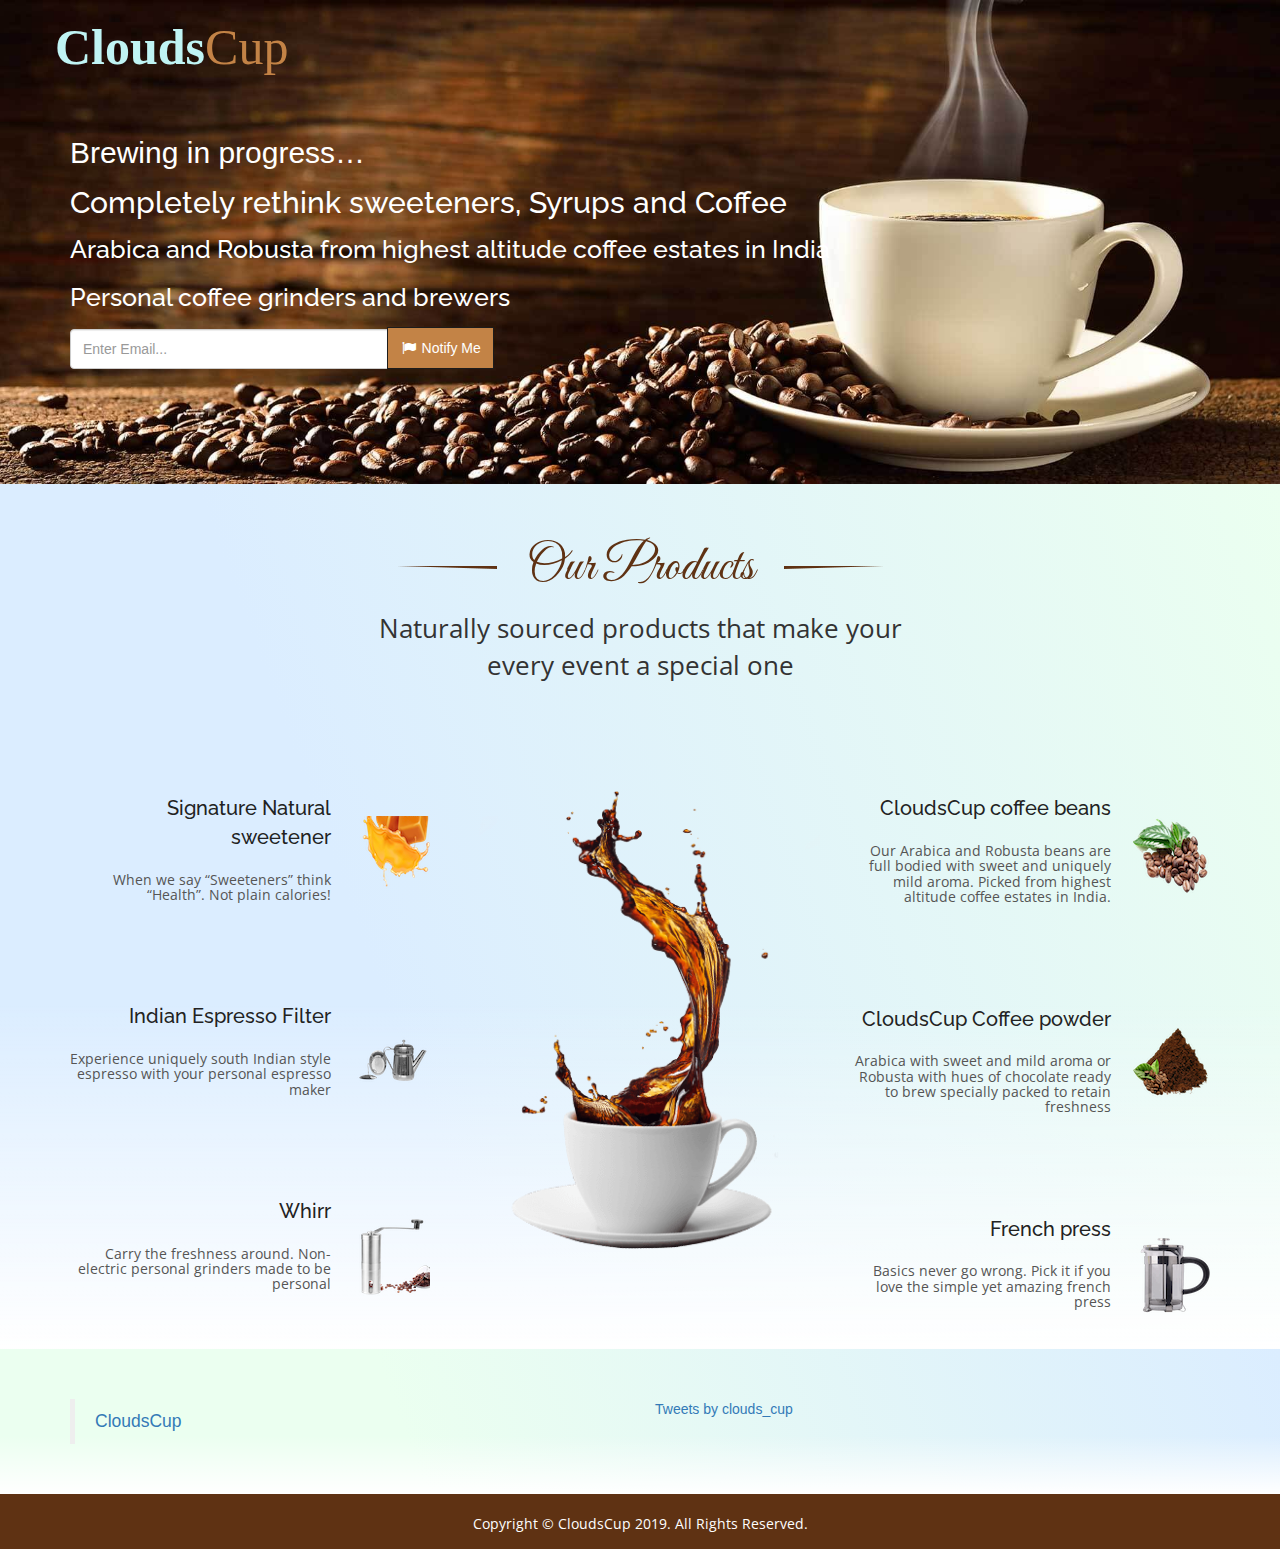
<file: index.html>
﻿<!DOCTYPE html>
<html lang="en">
<head>
    
    <!-- Global site tag (gtag.js) - Google Analytics -->
    <script async src="https://www.googletagmanager.com/gtag/js?id=UA-148787858-1"></script>
    <script>
      window.dataLayer = window.dataLayer || [];
      function gtag(){dataLayer.push(arguments);}
      gtag('js', new Date());

      gtag('config', 'UA-148787858-1');
    </script>

    <meta content="" charset="UTF-8" />
    <meta name="viewport" content="width=320, initial-scale=1, user-scalable=yes" />
    <title>CloudsCup </title>
    <link href="https://fonts.googleapis.com/css?family=Great+Vibes|Open+Sans:300,400,600,700,800|Raleway:200,300,400,500,600,700,900"
        rel="stylesheet" />
    <link href="https://fonts.googleapis.com/css?family=Sacramento&amp;subset=latin-ext"
        rel="stylesheet" />
    <link rel="stylesheet" href="css/bootstrap.min.css" />
    <link rel="stylesheet" href="css/font-awesome.min.css" />
    <link rel="stylesheet" href="css/navbar_styleSheet.css" />
    <link rel="stylesheet" href="css/style.css" />
    <link rel="stylesheet" href="css/media.css" />
</head>
<body>
    <nav id="header" class="navbar navbar-fixed-top">
    <div id="header-container" class="container navbar-container">
      <div class="navbar-header">

        <a id="brand" class="navbar-brand" href="#">
          <h3 class="logomain"><b>Clouds</b><span class="logosubmain">Cup<span> </span></span></h3>

        </a>
      </div>

    </div>
  </nav>
    <!-- Navbar part end-->
    <!--Banner part start-->
    <section id="banner_part">
    <div class="banner_slide">
      <div class="banner_bg" style="background: url(images/banner.jpg) no-repeat center; background-size: cover">
        
        <div class="container">
          <div class="row">
            <div class="banner_text">
              <div class="col-md-9">
                <h1 class="mb-3 inprogress">Brewing in progress…</h1>

                <h2 class="bannertextone">Completely rethink sweeteners, Syrups and Coffee</h2>
                <h2 class="bannertexttwo">Arabica and Robusta from highest altitude coffee estates in India</h2>
                <h1 class="bannertextthree">Personal coffee grinders and brewers</h1>

                <!--<form name="contactform" method="post" action="https://javafresh.000webhostapp.com/LatestTemplate/send_form_email.php" enctype="multipart/form-data" id="contactForm">-->
                  <form name="contactform" onsubmit="submitForm('#contactform'); return false;"  id="contactform">
                  <div class="input-group col-md-6  m-t-1">

                    <input type="text" class="form-control emaildata" name="email" placeholder="Enter Email..." style="height:40px;">
                    <span class="input-group-btn">

                      <button class="btn btn-search" type="Submit" ><i class="fa fa-flag fa-fw"></i> Notify Me</button>
                    </span>

                  </div>
                </form>
              </div>
            </div>
            <div class="col-md-3">


            </div>
          </div>
        </div>
      </div>
    </div>

  </section>
    <section id="manu_part">
    <div class="container">
      <div class="row">
        <div class="upper_part menu-upper">
          <h4>Our Products</h4>
        </div>
        <div class="menu_part_text">
          <p>
              Naturally sourced products that make your every event a special one
          </p>
        </div>

        <div class="col-md-4 col-sm-6">
          <div class="tahsan tahsan2">
            <div class="cold_coffee margin_top">

              <div class="tahsan4">
                <p>Signature Natural sweetener
                </p>
              </div>
              <div class="clearfix"></div>
              <h6>When we say “Sweeteners” think “Health”. Not plain calories!</h6>


            </div>
            <div class="cold_coffee_img">
              <img src="images/syrup_1.png" alt="cold_coffee" class="img-responsive"/>
            </div>
          </div>
          <div class="tahsan tahsan2">
            <div class="cold_coffee margin_top">

              <div class="tahsan4">
                <p>Indian Espresso Filter</p>
              </div>
              <div class="clearfix"></div>
              <h6>Experience uniquely south Indian style espresso with your personal espresso maker</h6>

            </div>
            <div class="cold_coffee_img">
              <img src="images/indian_espresso_filter_1.png" alt="cold_coffee" class="img-responsive"/>
            </div>
          </div>
          <div class="tahsan tahsan2">
            <div class="cold_coffee margin_top">

              <div class="tahsan4">
                <p>Whirr</p>
              </div>
              <div class="clearfix"></div>
              <h6>Carry the freshness around. Non-electric personal grinders made to be personal
              </h6>

            </div>
            <div class="cold_coffee_img">
              <img src="images/whirr_1.png" alt="cold_coffee" class="img-responsive"/>
            </div>
          </div>


        </div>

        <div class="col-md-4 cup">
          <img src="images/cap.png" alt="cup" class="img-responsive"/>
        </div>

        <div class="col-md-4 col-sm-6">
          <div class="tahsan tahsan2">
            <div class="cold_coffee margin_top">

              <div class="tahsan4">
                <p>CloudsCup coffee beans</p>
              </div>
              <div class="clearfix"></div>
              <h6>Our Arabica and Robusta beans are full bodied with sweet and uniquely mild aroma. Picked from highest altitude coffee estates in India.</h6>

            </div>
            <div class="cold_coffee_img">
              <img src="images/cloudscup_beans_3.png" alt="cold_coffee" class="img-responsive"/>
            </div>
          </div>
          <div class="tahsan tahsan2">
            <div class="cold_coffee margin_top">
              <div class="tahsan4">
                <p>CloudsCup Coffee powder</p>
              </div>
              <div class="clearfix"></div>
              <h6>Arabica with sweet and mild aroma or Robusta with hues of chocolate ready to brew specially packed to retain freshness</h6>

            </div>
            <div class="cold_coffee_img">
              <img src="images/coffee_powder_1.png" alt="cold_coffee" class="img-responsive"/>
            </div>
          </div>
          <div class="tahsan tahsan2">
            <div class="cold_coffee margin_top">

              <div class="tahsan4">
                <p>French press</p>
              </div>
              <div class="clearfix"></div>
              <h6>Basics never go wrong. Pick it if you love the simple yet amazing french press</h6>

            </div>
            <div class="cold_coffee_img">
              <img src="images/french_press_1.png" alt="cold_coffee" class="img-responsive"/>
            </div>
          </div>
        </div>
      </div>
    </div>
  </section>
    <a href="#" class="back-top-btn"><span class="fa fa-arrow-up"></span></a>
    <footer id="footer_part">
    <div class="container">
      <div class="row">

        <div class="footer">
          <div class="col-md-6 col-sm-6">
          
          
            <div class="twitter-part">
            <div class="fb-page" data-href="https://www.facebook.com/CloudsCup-110485003669384/?modal=admin_todo_tour" data-tabs="timeline" data-width="500" data-height="500" data-small-header="true" data-adapt-container-width="true" data-hide-cover="true" data-show-facepile="true"><blockquote cite="https://www.facebook.com/CloudsCup-110485003669384/?modal=admin_todo_tour" class="fb-xfbml-parse-ignore"><a href="https://www.facebook.com/CloudsCup-110485003669384/?modal=admin_todo_tour">CloudsCup</a></blockquote></div>
            <!--  <div class="tweet1">
                <div class="t-icon">
                  <i class="fa fa-facebook"></i>
                </div>
                <div class="t-details">
                  <span>We want to introduce you to a new ess theme KAFFEE persue new press theme.</span>
                  <p> 24 July 2017.</p>
                </div>
              </div>
              <div class="clearfix"></div>
              <div class="tweet1">
                <div class="t-icon">
                  <i class="fa fa-facebook"></i>
                </div>
                <div class="t-details">
                  <span>We want to introduce you to a new ess theme KAFFEE persue new press theme.</span>
                  <p> 24 July 2017.</p>
                </div>
              </div>-->
            </div>
          </div>
          <div class="col-md-6 col-sm-6">
            <div class="twitter-part">
                <!-- <a class="twitter-timeline" data-width="500" data-height="300" href="https://twitter.com/clouds_cup?ref_src=twsrc%5Etfw">Tweets by clouds_cup</a> <script async src="https://platform.twitter.com/widgets.js" charset="utf-8"></script> -->
                <a class="twitter-timeline" data-width="500" data-height="500" data-theme="light" href="https://twitter.com/clouds_cup?ref_src=twsrc%5Etfw">Tweets by clouds_cup</a> <script async src="https://platform.twitter.com/widgets.js" charset="utf-8"></script>
              
             
              
            </div>
          </div>



        </div>
      </div>
    </div>
  </footer>
    <!-- Footer part end -->
    <!-- Footer-bottom -->
    <section id="footer-btm">
    <div class="container">
      <div class="row">
        <div class="footer-btm text-center">
          <p>Copyright &copy; CloudsCup 2019. All Rights Reserved.</p>
        </div>
      </div>
    </div>
  </section>
    <div id="fb-root">
    </div>

    <script async defer crossorigin="anonymous" src="https://connect.facebook.net/en_GB/sdk.js#xfbml=1&version=v4.0"></script>

    <script type="text/javascript" src="js/jquery-1.12.4.min.js"></script>

    <script type="text/javascript" src="js/bootstrap.min.js"></script>

    <!--  <script type="text/javascript" src="js/slick.min.js"></script>

    <script type="text/javascript" src="js/waypoints.min.js"></script>

    <script type="text/javascript" src="js/counterup.min.js"></script>

    <script src="js/venobox.min.js"></script>-->

    <script type="text/javascript" src="js/custom.js"></script>

    <script>
function submitForm(formId){
     var formData = $(formId).serialize();
var postForm = { //Fetch form data
            'email': $('.emaildata').val() //Store name fields value
        };

     $.ajax({
        url: 'http://javafresh.000webhostapp.com/LatestTemplate/send_form_email.php',
        type: 'POST',
        
        data: postForm,
        success:function(response){
           window.location.reload();
       }
      
   });
 alert("Thank you for expressing your interest in our products. We are working hard to bring them to you soon");
        window.location.reload();
}
</script>

</body>
</html>
</file>
<file: css/navbar_styleSheet.css>
.navbar-brand {
    font-size: 24px;
}

.navbar-container {
    padding: 20px 0 20px 0;
}

.navbar.navbar-fixed-top.fixed-theme {
    /*background-color: #5f3213;
    border-color: #5f3213;
	padding: 10px 0px;
    box-shadow: 0 0 5px rgba(0,0,0,.8);*/
    background-color: #222;
    border-color: #080808;
    padding: 10px 0px;
    box-shadow: 0 0 5px rgba(0,0,0,.8);
}

.navbar-brand.fixed-theme {
    font-size: 18px;
}

.navbar-container.fixed-theme {
    padding: 0;
}

.navbar-brand.fixed-theme,
.navbar-container.fixed-theme,
.navbar.navbar-fixed-top.fixed-theme,
.navbar-brand,
.navbar-container{
    transition: 0.8s;
    -webkit-transition:  0.8s;
}
</file>
<file: css/style.css>
/*
Template Name: Kaffee - HTML Template
Author: Themepoo
Version: 1.01

Table of Content
----------------
1. Navbar
2. Banner
3. About
4. Counter
5. Today's menu
6. Gallery
7. Chef
8. Testimonial
9. Blog
10. Footer
11. Foot-bottom
*/

/*================
    Common CSS
===============*/
* {
    margin: 0px;


    padding: 0px;
    outline: none;
}
img {
    border: none;
}
ul,ol {
    list-style-type: none;
}
a {
    text-decoration: none;
}

/*================
    Navbar CSS
===============*/
.navbar-brand > img {
    margin-top: -15px;
}

.navbar-brand > h3 {
    margin-top: -15px;
}
.navbar-nav > li > a {
    color: #fff;
    transition: all linear .5s;
    font-family: 'Raleway', sans-serif;
    font-weight: 500;
    font-size: 16px;
}
.navbar-nav > li > a:hover {
    background: none;
    color: #da7e29;
}
.nav > li > a:focus {
    background: none;
}
.navbar-nav .active a{
    color: #da7e29;
}
.nav_margin {
    margin-top: 10px!important;
}
#header .form-control {
    background: transparent;
    border-radius: 0;
	color: #fff;
}
#header .input-group-btn > .btn {
    background: transparent;
     border-radius: 0;
}
#header .input-group-btn > .btn i {
    color: #fff;
}
.form-control:focus {
	border-color: #fff;
	outline: 0;
	-webkit-box-shadow: inset 0 1px 1px rgba(0),0 0 8px rgba(0);
	box-shadow: inset 0 1px 1px rgba(0),0 0 8px rgba(0);
}

/*================
    Banner CSS
===============*/
.banner_bg {
	padding-bottom: 115px;
    background-position: center;
    background-repeat: no-repeat;
    background-size: cover;
    width: 100%;
}

.banner_bg .overlay {
    padding: 98px 0px 113px 0px;
    width: 100%;
    height: 100%;
    content: '';
    top: 0;
    left: 0;
    background: rgba(0, 0, 0, .6);
    z-index: -1;
}

.banner_text {
    z-index: 2;
    margin-top: 60px;
}

.banner_text h2 {
   font-size: 38px;
    color: #FFFFFF;
    font-family: 'Raleway', sans-serif;
    /* font-weight: 500; */
    margin-top: 2%;
    /* padding-top: 115px*/
}

.banner_text h3 {
    font-size: 56px;
    color: #e49a11cf;
    /*margin: 10px;
    padding: 0px;*/
    margin-top:6%;
    font-family: 'Great Vibes', cursive;
}

.banner_text p {
    font-size: 14px;
    color: #FFFFFF;
    font-family: 'Open Sans', sans-serif;
    font-weight: 400;
    margin-top: 27px;
    margin-bottom: 60px;
    line-height: 24px;
}

.banner_text a {
    width: 127px;
    height: 52px;
    display: inline-block;
    background: rgba(255, 255, 255, 1.00);
    border-radius: 5px;
    color: #5f3213;
    font-size: 16px;
    font-family: 'Raleway', sans-serif;
    font-weight: 500;
    border: 1px solid transparent;
    margin-right: 20px;
    transition: all linear .5s;
    line-height: 52px;
    text-decoration: none;
    text-align: center;
    text-transform: uppercase;
}

.banner_text a:hover {
    color: #FFFFFF;
    background: none;
    border: 1px solid #FFFFFF;
}

.purchase {
    background: none!important;
    color: #FFFFFF!important;
    border: 1px solid #FFFFFF!important;
}

.purchase:hover {
    background: rgba(255, 255, 255, 1.00)!important;
    color: #5f3213!important;
}

/*================
    About CSS
===============*/
#about_part {
    padding-top: 93px;
}

.upper_part h4 {
    text-align: center;
    font-family: 'Great Vibes', cursive;
    font-size: 50px;
    position: relative;
    color: #5f3213;
}

.upper_part h4:after {
    content: url('../images/shaperight.png');
    position: relative;
    padding-left: 30px;
    top: -10px;
}

.upper_part h4:before {
    position: relative;
    top: -10px;
    content: url('../images/shapeleft.png');
    padding-right: 30px;
    margin-top: -10px;
}
.about_part_text p,.menu_part_text p {
    margin: auto;
    max-width: 550px;
    text-align: center;
    font-family: 'Open Sans', sans-serif;
    font-weight: 400;
    font-size: 26px;
    margin-top: 15px;
}

.flavour {
    max-width: 365px;
    margin: auto;
}

.flavour h5 {
    font-family: 'Raleway', sans-serif;
    font-weight: 500;
    font-size: 20px;
    text-align: center;
    color: #5f3213;
    margin-top: 45px;
}
.flavour p {
    font-family: 'Open Sans', sans-serif;
}
.flavour i {
    color: #5f3213;
    position: absolute;
    width: 60px;
    height: 60px;
    border: 1px solid #5f3213;
    text-align: center;
    line-height: 60px;
    font-size: 30px;
    border-radius: 50%;
    top: 200px;
    left: 555px;
    z-index: 999;
    background: #fff;
    transition: all linear .5s;
}
.hygienic h5 {
    font-family: 'Raleway', sans-serif;
    font-weight: 500;
    font-size: 20px;
    text-align: right;
    margin-top: 102px;
}

.hygienic p {
    margin: auto;
    max-width: 550px;
    text-align: right;
    font-family: 'Open Sans', sans-serif;
    font-weight: 400;
    font-size: 14px;
    margin-top: 19px;
}

.hygienic i {
    color: #5f3213;
    position: absolute;
    width: 60px;
    height: 60px;
    border: 1px solid #5f3213;
    text-align: center;
    line-height: 60px;
    font-size: 30px;
    border-radius: 50%;
    top: 126px;
    right: -135px;
    z-index: 999;
    background: #fff;
    transition: all linear .5s;
}

.discount {
    margin-right: 30px;
}

.discount h5 {
    font-family: 'Raleway', sans-serif;
    font-weight: 500;
    font-size: 20px;
    text-align: right;
    margin-top: 54px;
}

.discount p {
    margin: auto;
    max-width: 550px;
    text-align: right;
    font-family: 'Open Sans', sans-serif;
    font-weight: 400;
    font-size: 14px;
    margin-top: 19px;
}

.discount i {
    color: #5f3213;
    position: absolute;
    width: 60px;
    height: 60px;
    border: 1px solid #5f3213;
    text-align: center;
    line-height: 60px;
    font-size: 30px;
    border-radius: 50%;
    right: -49px;
    z-index: 999;
    background: #fff;
    text-align: center;
    top: 302px;
    transition: all linear .5s;
}

.coffee {
    width: 100%;
    height: 520px;
    border: 2px solid #5f3213;
    margin: 0px auto;
    border-radius: 50%;
    margin-top: 85px;
    position: relative;
    z-index: 1;
}

.coffee img {
    margin: auto;
    padding: 92px 92px 0px 92px;
}

.service h5 {
    font-family: 'Raleway', sans-serif;
    font-weight: 500;
    font-size: 20px;
    text-align: left;
    margin-top: 102px;
}

.service p {
    margin: auto;
    max-width: 550px;
    text-align: left;
    font-family: 'Open Sans', sans-serif;
    font-weight: 400;
    font-size: 14px;
    margin-top: 19px;
}

.service i {
    color: #5f3213;
    position: absolute;
    width: 60px;
    height: 60px;
    border: 1px solid #5f3213;
    text-align: center;
    line-height: 60px;
    font-size: 30px;
    border-radius: 50%;
    top: 130px;
    left: -123px;
    z-index: 999;
    background: #fff;
    transition: all linear .5s;
}

.behaved {
    margin-left: 30px;
}

.behaved h5 {
    font-family: 'Raleway', sans-serif;
    font-weight: 500;
    font-size: 20px;
    text-align: left;
    margin-top: 54px;
}

.behaved p {
    margin: auto;
    max-width: 550px;
    text-align: left;
    font-family: 'Open Sans', sans-serif;
    font-weight: 400;
    font-size: 14px;
    margin-top: 19px;
}

.behaved i {
    color: #5f3213;
    position: absolute;
    width: 60px;
    height: 60px;
    border: 1px solid #5f3213;
    text-align: center;
    line-height: 60px;
    font-size: 30px;
    border-radius: 50%;
    top: 300px;
    left: -48px;
    z-index: 999;
    background: #fff;
    transition: all linear .5s;
}

.flavour:hover i {
    background: #5f3213;
    color: #fff;
}
.hygienic:hover i {
    background: #5f3213;
    color: #fff;
}
.discount:hover i {
    background: #5f3213;
    color: #fff;
}
.service:hover i {
    background: #5f3213;
    color: #fff;
}
.behaved:hover i {
    background: #5f3213;
    color: #fff;
}

/*================
    Counter CSS
===============*/
.counter {
    width: 100%;
    background:url(../images/counter-bg.jpg);
    background-repeat: no-repeat;
    background-position: center;
    background-size: cover;
    position: absolute;
    margin-top: -183px;
    z-index: 999;
}
.counter .counter_overlay {
    background:rgba(0,0,0,0.7);
    width: 100%;
    height: 100%;
	padding-bottom: 60px;
}
.p-y-2 {
    padding-top: 10px;
}
.p-y-3 {
    padding-top: 45px;
    padding-bottom: 45px;
}
.m-b-1 {
    margin-bottom: 18px;
}
.m-t-1 {
    margin-top: 18px;
}
.single_counter{
    color: #fff;
    font-size:18px;
    font-family: 'Raleway', sans-serif;
    font-weight:500;
}

/*================
Today's Menu CSS
===============*/
#manu_part {
    padding-top: 46px;
    background: linear-gradient(180deg,hsla(0,0%,100%,0) 60%,#fff),linear-gradient(70deg,#dbedff 32%,#ebfff0);
}
.margin_top{
    margin-top: 60px;
}
.margin_top_1{
    margin-top: 10px;
}
.cold_coffee{
    float: left;
    max-width:261px;
    text-align: right;
    padding-bottom: 30px;
}
.cold_coffee p{
    font-size: 20px;
    color: #222222;
    font-family: 'Raleway', sans-serif;
    font-weight: 500;
}
.cold_coffee p span{
    color: #222222;
    font-size: 20px;
    margin-left: 92px;
}
.cold_coffee i{
    color: #ff3a3a;
    font-size: 14px;
    margin-right: 120px;
}
.cold_coffee i span{
    color: #353535;
    margin-left: 7px;
}
.star_bg span{
    color: #5f3213;
}
.cold_coffee h6{
    text-align: right;
    font-size: 14px;
    font-family: 'Open Sans', sans-serif;
    font-weight: 400;
    margin-top: 10px;
    color: #555555;
}
.cold_coffee_img{
    margin-top: 82px;
    float: right;
}
.chocolate_coffee_img{
    float: right;
    margin-top: 30px;
}
.americano_coffee_img{
    float: right;
    margin-top: 20px;
}
.cup{
    margin-top: 55px;
}
.tahsan3 {
    float: left;
}
.tahsan4 {
    float: right;
}
.black_caffee{
    margin-left: 300px;
}
.black_caffee p{
    font-size: 20px;
    color: #222222;
    font-family: 'Raleway', sans-serif;
    font-weight: 500;
}
.black_caffee  p span{
    color: #222222;
    font-size: 20px;
}
.black_caffee i{
    color: #ff3a3a;
    font-size: 14px;
    margin-right: 120px;
}
.black_caffee  i span{
    color: #353535;
    margin-left: 7px;
}
.star_bg span{
    color: #5f3213;
}
.black_caffee  h6{
    text-align:left;
    font-size: 14px;
    font-family: 'Open Sans', sans-serif;
    font-weight: 400;
    margin-top: 20px;
    margin-left: 15px;
    color: #555555;
}
.black_caffee_img {
    margin-top: 82px;
    float:left;
}

/*================
    Gallery CSS
===============*/
#gallery_part {
    padding-top: 100px;
    padding-bottom: 20px;
}
.galley-bg {
	/*background: url(../images/gallery-bg.jpg);*/
	background-position: center;
	background-repeat: no-repeat;
	background-size: cover;
	width: 100%;
	padding-top: 40px;
	padding-bottom: 80px;
}
#gallery_part .col-md-12 p {
    padding-bottom: 40px;
}
.img2 {
    margin-bottom: 10px;
}
.img1 {
    position: relative;
}
.img1:hover .port-overlay1 {
    opacity: 1;
}
.img1 img {
    width: 100%;
}
.port-overlay1 {
    position: absolute;
    width: 100%;
    height: 100%;
    left: 0;
    top: 0;
    background: rgba(0,0,0,0.7);
    opacity: 0;
    transition: all linear .3s;
}
.margin-port {
    margin-bottom: 30px;
}
.port-overlay1 i {
    font-size: 20px;
    color: #5f3213;
    width: 50px;
    height: 50px;
    border-radius: 50%;
    background: #fff;
    line-height: 50px;
    text-align: center;
    position: relative;
    top: 50%;
    left: 50%;
    transform: translateX(-50%)translateY(-50%);
}

.slick_prev {
    position: absolute;
    left: 46%;
    bottom:-50px;
    border: 1px solid #5f3213;
    color: #5f3213;
    width: 40px;
    height: 40px;
    text-align: center;
    line-height: 40px;
    font-size: 20px;
    cursor: pointer;
    border-radius: 50%;
    font-weight:lighter;
    transition: all linear .3s;
}
.slick_next{
    position: absolute;
    left: 51%;
    bottom:-50px;
    border: 1px solid #5f3213;
    color: #5f3213;
    width: 40px;
    height: 40px;
    text-align: center;
    line-height: 40px;
    font-size: 20px;
    cursor: pointer;
    border-radius: 50%;
    font-weight:lighter;
    transition: all linear .3s;
}
.slick_next:hover {
    background: #5f3213;
    color:#fff;
}
.slick_prev:hover {
    background: #5f3213;
    color:#fff;
}

/*================
    Chef CSS
===============*/
#chef_part {
    padding-top: 100px;
}
.shap_info_text h4{
    font-family:'Raleway', sans-serif;
    font-size: 20px;
    font-weight: 700;
    color: #222222;
}
.shap_info_text p{
    font-family:'Raleway', sans-serif;
    font-size: 16px;
    color: #353535;
}
.shap_info_text h6{
    font-family: 'Open Sans', sans-serif;
    font-size: 14px;
    color: #353535;
	line-height: 30px;
	max-width: 440px;
}
.shap_info_text i{
    color: #5f3213;
}
.shap_info_text h3{
    margin-top: 20px;
    font-family: 'Great Vibes', cursive;
    font-size: 20px;
    text-align: right;
    margin-right: 5px;
}
.shap_info_text h5{
    margin-top: 34px;
    font-size: 20px;
    font-family:'Raleway', sans-serif;
    font-weight: 700;
    color: #353535;
}
.shap_info_text span{
    width: 30px;
    height: 30px;
    border: 1px solid #5f3213;
    border-radius: 50%;
    text-align: center;
    line-height: 30px;
    color: #353535;
    transition: all linear .3s;
	margin-right: 10px;
}
.shap_info_text span:hover{
    color: #fff;
    background: #5f3213;
}
.image1{
    margin-top: 80px;
    margin-right: 8px;
    margin-left: 8px;
    opacity: .5;
    transition: all .5s;
}
.image1 img
{
    width: 100%;
}
.image1.slick-center{
    opacity: 1;
    box-shadow: 0px 0px 10px #555;
    transform: translateY(-20px);
    -webkit-transform: translateY(-20px);
}

/*================
  Testimonial CSS
===============*/
#testimonial_part{
    padding-top: 95px;
}
.testimonial_background
{
    background: url(../images/testimonial_background.png) no-repeat center;
    background-size: cover;
    position: relative;
    height: 430px;
}
.overlay{
    position: absolute;
    top: 0;
    left: 0;
    background: rgba(0, 0, 0, 0.6);
    width: 100%;
    height: 100%;
}
.image_background{
    margin: auto;
    margin-top: 30px;
}
.image_background img {
	margin: auto;
	border: 7px solid #80776d;
	border-radius: 50%;
	z-index: 99;
	position: absolute;
	top: -15%;
	left: 50%;
	transform: translateX(-50%);
}
.clent .col-md-6 {
    margin-top: 70px;
}
.text_background {
	background: #fff;
	padding-top: 40px;
	text-align: center;
	position: relative;
	padding-bottom: 20px;
}
.menu_part_text p {
    padding-bottom: 50px;
}
.text_background h4{
    text-align: center;
    z-index: -1;
}
.text_background span{
    color: #5f3213;
    text-align: center;
}
.text_background h6{
    text-align: center;
    font-family:'Raleway', sans-serif;
    font-size: 16px;
}
.text_background p{
    text-align: center;
    font-size: 16px;
    font-family: 'Open Sans', sans-serif;
    padding: 0 20px;
}
.slick_prev2 {
    position: absolute;
    left: 46%;
    bottom:-70px;
    border: 1px solid #fff;
    color: #fff;
    width: 40px;
    height: 40px;
    text-align: center;
    line-height: 40px;
    font-size: 20px;
    cursor: pointer;
    border-radius: 50%;
    font-weight:lighter;
	transition: all linear .3s;
}
.slick_next2 {
    position: absolute;
    left: 51%;
    bottom:-70px;
    border: 1px solid #fff;
    color: #fff;
    width: 40px;
    height: 40px;
    text-align: center;
    line-height: 40px;
    font-size: 20px;
    cursor: pointer;
    border-radius: 50%;
    font-weight:lighter;
	transition: all linear .3s;
}
.slick_prev2:hover {
	background: #fff;
	color: #5f3213;
}
.slick_next2:hover {
	background: #fff;
	color: #5f3213;
}

/*================
    Blog CSS
===============*/
#blog {
    padding-top: 95px;
}
.blog-1 {
	margin-bottom: 30px;
}
.blog-img {
	float: left;
}
.blog-text {
	float: left;
	background: #ddd;
}
.blog-text  {
	width: 385px;
	padding-left: 25px;
	padding-bottom: 23px;
}
.blog-text h4 {
	font-size: 20px;
	font-family:'Raleway', sans-serif;
	padding-top: 20px;
}
.blog-text i span {
	font-size: 14px;
	margin-left: 10px;
	font-family:'Raleway', sans-serif;
}
.blog-text i {
	font-size: 14px;
	margin-right: 10px;
}
.blog-text p {
	font-family: 'Open Sans', sans-serif;
    font-size: 14px;
	margin-top: 20px;
	padding-bottom: 20px;
	max-width: 320px;
	text-align: left;
}
.blog-text a {
	font-family: 'Open Sans', sans-serif;
    font-size: 16px;
	text-align: left;
	color: #7a5841;
	text-decoration: none;
}

/*================
    Newsletter CSS
===============*/
.newsletter{
    background: #fff9f3;
	padding-bottom: 70px;
	border-bottom: 1px solid #cab7a8;
}
.newsletter i{
    font-size: 50px;
    color: #353535;
	vertical-align: middle
}
.newsletter span{
    font-size: 40px;
    color: #353535;
    font-family:'Raleway', sans-serif;
    font-weight: 300;
	text-transform: uppercase;
}
.newsletter p{
    font-size: 14px;
    color: #353535;
    font-family:'Raleway', sans-serif;
    margin-left: 55px;
	margin-top: -15px;
}
.newsletter .form-group .form-control {
	border-radius: 0;
	border-color: #bcb8b4;
}
.newsletter {
	padding-top: 50px;
}
.form_margin{
    margin-top: 15px;
}
.mail {
	position: relative;
}
.mail i {
	font-size: 16px!important;
}
.sub-btn {
	position: absolute;
	top: 0;
	right: 15px;
	border-radius: 0;
	border-color: #bcb8b4
}

/*================
    Footer CSS
===============*/
#footer_part{
   background: linear-gradient(180deg,hsla(0,0%,100%,0) 60%,#fff),linear-gradient(70deg,#ebfff0 32%,#dbedff);
	padding-bottom: 30px;
	/*background: url(../images/footer.jpg);*/
	background-position: center;
	background-size: cover;
	background-repeat: no-repeat;
	/*margin-top: 100px;*/
	position: relative;
}
.footer {
	padding-top: 50px;
}
.contact_part h5{
    font-size: 20px;
    color: #222222;
    font-family:'Raleway', sans-serif;
    font-weight: 500;
	padding-bottom: 30px;
	text-transform: uppercase;
}
.contact_part i {
    font-size: 14px;
    margin-bottom: 5px;
}
.contact_part i span{
    font-size: 14px;
    color: #222222;
    font-family:'Raleway', sans-serif;
    margin-left: 24px;
    line-height: 24px;
}
.contact_part a {
    text-decoration: none;
    color: #222222;
    transition: all linear .5s;
}
.contact_part a:hover {
    color: #da7e29;
}
.contact_part p{
    color: #222222;
    font-family:'Raleway', sans-serif;
}
.twitter-part h5 {
	font-size: 20px;
    color: #222222;
    font-family:'Raleway', sans-serif;
    font-weight: 500;
	padding-bottom: 30px;
	text-transform: uppercase;
}
.t-icon{
	float: left;
}
.t-details {
	float: right;
	width: 534px;
}
.t-icon i{
	font-size: 14px;
	color: #2ba5f2;
}
.t-details span {
	font-size: 14px;
	font-family: 'Open Sans', sans-serif;
	color: #353535;
	font-weight: 500;
	line-height: 24px;
}
.t-details p {
	color: #353535;
	font-weight: 600;
	font-size: 14px;
}
.opening h5 {
	font-size: 20px;
    color: #222222;
    font-family:'Raleway', sans-serif;
    font-weight: 500;
	padding-bottom: 30px;
	text-transform: uppercase;
}
.day {
	float: left;
}

.day p {
	font-size: 14px;
	font-family: 'Open Sans', sans-serif;
	color: #353535;
	line-height: 24px;
}
.day span {
	font-size: 14px;
	font-family: 'Open Sans', sans-serif;
	color: #353535;
	line-height: 24px;
    margin-left: 10px;
}
.insta-img img {
	float: left;
	margin-right: 7px;
	margin-bottom: 7px;
}
.instagram-part h5 {
	font-size: 20px;
    color: #222222;
    font-family:'Raleway', sans-serif;
    font-weight: 500;
	padding-bottom: 30px;
	text-transform: uppercase;
}

.back-top-btn {
    position: fixed;
    bottom: 20px;
    right: 20px;
    height: 40px;
    width: 40px;
    line-height: 40px;
    border-radius: 5px;
    text-align: center;
    font-size: 16px;
    text-transform: capitalize;
    z-index: 999;
    display: none;
    background: #da7e29;
    color: #fff;
    transition: all .5s;
}
.back-top-btn:hover {
    background: #353535;
    color: #fff;
}
.back-top-btn:focus {
    color: #fff;
}

/*================
    Foot-bottom CSS
===============*/
#footer-btm {
	background: #5f3213;
	height: 55px;
}
.footer-btm p {
	font-size: 14px;
	color: #fefefe;
	font-family: 'Open Sans', sans-serif;
	padding-top: 20px;
}


/*================
    Preloader CSS
===============*/

body{
    position: relative;
}

#spinners{
	position:absolute;
    height: 100%;
    width: 100%;
    background: #fff;
    z-index: 9999;
    left: 0;
    top: 0;
}
#preloader_1{
    position:fixed;
    left: 50%;
    top: 50%;
    width: 60px;
    transform: translateX(-50%) translateY(-50%);
}
#preloader_1 span{
	display:block;
	bottom:0px;
	width: 9px;
	height: 5px;
	position:absolute;
-webkit-animation: preloader_1 1.5s	 infinite ease-in-out;
-moz-animation: preloader_1 1.5s	 infinite ease-in-out;
-ms-animation: preloader_1 1.5s	 infinite ease-in-out;
-o-animation: preloader_1 1.5s	 infinite ease-in-out;
animation: preloader_1 1.5s	 infinite ease-in-out;

}
#preloader_1 span:nth-child(2){
left:11px;
-webkit-animation-delay: .2s;
-moz-animation-delay: .2s;
-ms-animation-delay: .2s;
-o-animation-delay: .2s;
animation-delay: .2s;

}
#preloader_1 span:nth-child(3){
left:22px;
-webkit-animation-delay: .4s;
-moz-animation-delay: .4s;
-ms-animation-delay: .4s;
-o-animation-delay: .4s;
animation-delay: .4s;
}
#preloader_1 span:nth-child(4){
left:33px;
-webkit-animation-delay: .6s;
-moz-animation-delay: .6s;
-ms-animation-delay: .6s;
-o-animation-delay: .6s;
animation-delay: .6s;
}
#preloader_1 span:nth-child(5){
left:44px;
-webkit-animation-delay: .8s;
-moz-animation-delay: .8s;
-ms-animation-delay: .8s;
-o-animation-delay: .8s;
animation-delay: .8s;
}
@-webkit-keyframes preloader_1 {
    0% {height:5px;-webkit-transform:translateY(0px);background:#e6a24a;}
    25% {height:30px;-webkit-transform:translateY(15px);background:#cf680a;}
    50% {height:5px;-webkit-transform:translateY(0px);background:#e6a24a;}
    100% {height:5px;-webkit-transform:translateY(0px);background:#e6a24a;}
}

@-moz-keyframes preloader_1 {
    0% {height:5px;-moz-transform:translateY(0px);background:#e6a24aed;}
    25% {height:30px;-moz-transform:translateY(15px);background:#cf680a;}
    50% {height:5px;-moz-transform:translateY(0px);background:#e6a24a;}
    100% {height:5px;-moz-transform:translateY(0px);background:#e6a24ad;}
}

@-ms-keyframes preloader_1 {
    0% {height:5px;-ms-transform:translateY(0px);background:#e6a24a;}
    25% {height:30px;-ms-transform:translateY(15px);background:#cf680a;}
    50% {height:5px;-ms-transform:translateY(0px);background:#e6a24a;}
    100% {height:5px;-ms-transform:translateY(0px);background:#e6a24a;}
}

@keyframes preloader_1 {
    0% {height:5px;transform:translateY(0px);background:#e6a24a;}
    25% {height:30px;transform:translateY(15px);background:#cf680a;}
    50% {height:5px;transform:translateY(0px);background:#e6a24a;}
    100% {height:5px;transform:translateY(0px);background:#cf680a;}
}

a:hover {
     color: #FFFF!important;
    text-decoration: none!important;
}

.morebutton{    float: right;
    background-color: #da7e29;
    color: #fff;
    padding: 5px 12px;
    font: normal 16px/20px 'Roboto Condensed';
    text-transform: uppercase;
    display: inline-block;
    margin-top: 10px;
    margin-bottom: 10px;}    /* custom css */         .btn-search {
      background: #c38346;
      border-radius: 0;
      color: #fff;
      border-width: 1px;
      border-style: solid;
      border-color: #1c1c1c;
      height: 42px;
    margin-top: -2px;
    }

    .btn-search:link,
    .btn-search:visited {
      color: #fff;
    }

    .btn-search:active,
    .btn-search:hover {
      background: #1c1c1c;
      color: #fff;
    }        .logomain    {    	font-size: 50px;
    color:#C0F4F4;

    padding: 0px;
    font-family:cursive}    .logosubmain    {    	 color: #c38346;}.inprogress
{
	 FONT-SIZE: 30PX;
    margin-top: 9%;
    COLOR: WHITE;}
    
    .bannertextone
{
	 font-size: 30px!important;}
     .bannertexttwo
{
	font-size: 25px!important;}
     .bannertextthree
{
	 font-size: 25px;
    color: WHITE;
    font-family: 'Raleway', sans-serif;}
</file>
<file: css/media.css>
/* ========= 
    media Queries max width 992px 
========= */

@media (min-width: 992px) and (max-width: 1199px)
{
	.navbar-nav > li > a
	{
		font-size: 14px;
	}
	.navbar-form .input-group
	{
		width: 160px;
	}
	.navbar-brand > img
	{
		margin-top: -18px;
	}

	.flavour i
	{
		left: 50%;
		transform: translateX(-50%);
	}
	.hygienic h5, .behaved h5, .service h5, .discount h5
	{
		font-size: 16px;
	}
	.hygienic p, .discount p, .service p, .behaved p
	{
		font-size: 12px;
	}
	.discount h5, .behaved h5
	{
		margin-top: 25px;
	}
	.discount i, .behaved i
	{
		top: 260px;
	}
	.discount i
	{
		right: -53px;
	}
	.behaved i
	{
		left: -53px;
	}
	.hygienic i
	{
		right: -120px;
	}
	.service i
	{
		left: -120px;
	}
	.coffee img
	{
		padding: 132px 92px 0px 92px;
	}

	/* counter */
	.counter
	{
		margin-top: -210px;
	}
	.single_counter
	{
		font-size: 14px;
	}
	.p-y-2
	{
		padding-top: 20px;
		padding-bottom: 20px;
	}
	/* menu party */
	.cold_coffee_img
	{
		margin-top: 0;
		margin-right: 100px;
	}
	.cup
	{
		margin-top: 249px;
	}
	/* testimonial */
	.slick_prev2
	{
		left: 45%;
	}
	/* blog part */
	.blog-text
	{
		width: 285px;
	}
	.blog-text h4
	{
		font-size: 18px;
		padding-top: 5px;
	}
	.blog-text p
	{
		margin-top: 10px;
		padding-bottom: 7px;
		max-width: 240px;
	}
	.slick_prev
	{
		left: 45%;
	}
	/* newsletter */
	.newsletter span
	{
		font-size: 34px;
	}
	.newsletter p
	{
		font-size: 13px;
	}
	.image1
	{
		margin-left: 5px;
	}
	.t-details
	{
		width: 190px;
	}


}

/* ============== 
    media min-width: 768px 
=============== */

@media (min-width: 768px) and (max-width: 991px)
{
	/* nav part */
	.navbar-brand > img
	{
		margin-top: -25px;
	}
	.navbar-form .input-group
	{
		width: 95px;
	}
	.navbar-form .input-group .btn
	{
		padding: 6px 5px;
	}
	.nav_margin
	{
		margin-top: 3px !important;
	}
	.nav > li > a
	{
		padding: 8px 9px;
	}
	.navbar-nav > li > a
	{
		font-size: 12px;
	}
	.navbar.navbar-fixed-top.fixed-theme
	{
		padding: 0px 0px;
		padding-top: 15px;
	}
	/* about part */
	#about_part
	{
		padding-bottom: 90px;
	}
	.flavour i
	{
		top: -70px;
		left: 50%;
		transform: translateX(-50%);
	}
	.hygienic i
	{
		top: 30px;
		left: 50%;
		transform: translateX(-50%);
	}
	.hygienic h5, .hygienic p
	{
		text-align: center;
	}
	.discount
	{
		padding-top: 50px;
	}
	.discount i
	{
		top: 235px;
		left: 50%;
		transform: translateX(-50%);
	}
	.flavour
	{
		margin-top: 100px;
	}
	.discount
	{
		margin-right: 0;
	}
	.discount h5, .discount p
	{
		text-align: center;
	}
	.service
	{
		padding-bottom: 50px;
	}
	.service i
	{
		top: 30px;
		left: 50%;
		transform: translateX(-50%);
	}
	.service h5, .service p
	{
		text-align: center;
	}
	.behaved i
	{
		top: 235px;
		left: 50%;
		transform: translateX(-50%);
	}
	.behaved h5, .behaved p
	{
		text-align: center;
	}
	.behaved
	{
		padding-bottom: 0px;
	}
	.behaved
	{
		margin-left: 0;
	}
	.coffee
	{
		display: none;
	}
	.mar-top
	{
		margin-top: 20px;
	}
	.counter
	{
		position: relative;
		z-index: 999;
		margin-top: 0;
	}
	/* menu part */
	.menu-upper
	{
		margin-top: 0px;
		margin-bottom: 0px;
	}
	.cup
	{
		display: none;
	}
	.cold_coffee
	{
		float: left;
		padding-bottom: 0;
		margin-right: 25px;
		max-width: 100%;
	}
	.cold_coffee_img
	{
		float: left;
		margin-top: 25px;
		position: relative;
		left: 50%;
		transform: translate(-50%);
	}
	.tahsan2
	{
		margin-top: 0px;
	}
	/* gallery part */
	.img1
	{
		margin-bottom: 30px;
	}
	.slick_prev
	{
		left: 45%;
		transform: translateX(-45%);
	}
	.slick_next
	{
		left: 55%;
		transform: translateX(-55%);
	}
	.shap_info_text h5
	{
		margin-top: 0;
	}
	/* chef part */
	.image1.slick-center
	{
		transform: translateY(0);
		-webkit-transform: translateY(0);
	}
	.shap_info_text h4
	{
		margin-top: 110px;
	}
	/* testimonial part */
	.testimonial_background
	{
		height: 470px;
	}
	.slick_prev2
	{
		left: 45%;
		transform: translateX(-45%);
	}
	.slick_next2
	{
		left: 55%;
		transform: translateX(-55%);
	}
	/* blog part */
	.blog-img img
	{
		margin-left: 83px;
	}
	/* newsletter part */
	.newsletter
	{
		border-bottom: none;
		padding-bottom: 0;
	}
	.newsletter .form-group .form-control
	{
		margin-bottom: 20px;
	}
	/* footer part */
	.t-details
	{
		float: left;
		margin-left: 20px;
	}
	.opening
	{
		margin-top: 30px;
	}
	.instagram-part
	{
		margin-top: 30px;
	}
.inprogress
	{
		
		margin-top: 15%;
	}
}

/* ============== 
    media 767 
=============== */

@media (max-width: 767px)
{
	/* Common css */
	.upper_part h4
	{
		font-size: 40px;
	}
	/* navbar part */
	.navbar-brand > img
	{
		margin-left: 10px;
		margin-top: -25px !important;
	}
	.navbar-toggle
	{
		background: #fff;
		transition: all linear .3s;
		-webkit-transition: all linear .3s;
	}
	.navbar-toggle:hover
	{
		background: #da7e29;
	}
	.navbar-toggle .icon-bar
	{
		background: #222222;
	}
	.container-fluid > .navbar-collapse, .container-fluid > .navbar-header, .container > .navbar-collapse, .container > .navbar-header
	{
		margin-right: 0;
		margin-left: 0;
		margin-top: 10px;
	}
	.navbar-right
	{
		background: #222222;
		text-align: center;
	}
	.navbar-nav > li > a::after
	{
		width: 14%;
		bottom: -6px;
		left: 43%;
	}
	.navbar-nav > li > a
	{
		padding-top: 10px;
		padding-bottom: 4px;
	}
	.fixed-theme .navbar-nav > li > a
	{
		padding-top: 15px;
		padding-bottom: 0;
	}
	.fixed-theme .navbar-nav > li > a::after
	{
		bottom: -9px;
	}
	.navbar-form
	{
		padding: 10px 15px;
		margin-right: 0;
		margin-bottom: 0;
		margin-left: 0;
		border-top: none;
		border-bottom: none;
		box-shadow: inset 0 0px 0 rgba(255, 255, 255, .1), 0 0px 0 rgba(255, 255, 255, .1);
	}

	/* banner part */
	.banner_text h2
	{
		font-size: 26px !important;
		padding-top: 0px;
	}
	.banner_text h3
	{
		font-size: 100px;
	}
	.banner_text a
	{
		width: 110px;
		font-size: 14px;
		margin-left: 10px;
	}

	/* about part */
	.flavour
	{
		margin-top: 100px;
	}
	.flavour i
	{
		top: -80px;
		left: 50%;
		transform: translateX(-50%);
	}
	.hygienic h5
	{
		text-align: center;
	}
	.hygienic p
	{
		text-align: center;
	}
	.hygienic i
	{
		top: -80px;
		left: 50%;
		transform: translateX(-50%);
	}
	.discount
	{
		margin-top: 100px;
	}
	.discount
	{
		margin-right: 0;
	}
	.discount h5
	{
		text-align: center;
	}
	.discount p
	{
		text-align: center;
	}
	.discount i
	{
		top: 100px;
		left: 50%;
		transform: translateX(-50%);
	}
	.coffee
	{
		display: none;
	}
	.service h5
	{
		text-align: center;
	}
	.service p
	{
		text-align: center;
	}
	.service i
	{
		left: 50%;
		transform: translateX(-50%);
		top: -80px;
	}
	.behaved
	{
		margin-left: 0;
		margin-top: 100px;
	}
	.behaved h5
	{
		text-align: center;
	}
	.behaved p
	{
		text-align: center;
	}
	.behaved i
	{
		left: 50%;
		transform: translateX(-50%);
		top: 100px;
	}
	#about_part
	{
		padding-bottom: 250px;
	}
	/* menu item  part */
	#manu_part
	{
		/*margin-top: 400px;*/
	}
	.menu_part_text p
	{
		padding-bottom: 0;
		margin-bottom: 30px;
	}
	.cold_coffee
	{
		float: left;
		max-width: 100%;
		text-align: center;
		padding-bottom: 30px;
	}
	.cold_coffee_img
	{
		float: none;
		margin: 0 auto;
		text-align: center;
		margin-top: 30px;
	}
	.cold_coffee_img img
	{
		display: inline-block;
		margin-top: 80px;
		margin-left: 0px;
	}
	.cold_coffee
	{
		margin-left: 15px;
	}
	.cup img
	{
		margin: auto;
	}
	/* Testimonial */
	.testimonial_background
	{
		height: 470px;
	}
	.slick_prev2
	{
		left: 45%;
		transform: translateX(-45%);
	}
	.slick_next2
	{
		left: 55%;
		transform: translateX(-55%);
	}
	/* Gallery part */
	.img1
	{
		margin-bottom: 30px;
	}
	.port-overlay1 i
	{
		font-size: 16px;
		width: 30px;
		height: 30px;
		line-height: 30px;
	}
	.slick_prev
	{
		left: 45%;
		transform: translateX(-45%);
	}
	.slick_next
	{
		left: 55%;
		transform: translateX(-55%);
	}
	/* blog part */
	.blog-1
	{
		margin-bottom: 30px;
		margin-top: 30px;
	}
	.blog-img img
	{
		display: none;
	}
	.blog-text
	{
		margin: auto;
		float: none;
	}
	/* chef part */
	.image1.slick-center
	{
		transform: translateY(0);
		-webkit-transform: translateY(0);
	}
	.shap_info_text h5
	{
		margin-top: 0;
	}
	/* newsletter part */
	.newsletter
	{
		border-bottom: none;
		padding-bottom: 0;
	}
	.newsletter .form-group .form-control
	{
		margin-bottom: 20px;
	}
	/* footer part */
	.t-details, .hours
	{
		margin-bottom: 20px;
	}
	.contact_part i
	{
		margin-left: 0;
		margin-right: 10px;
	}
	.contact_part i span
	{
		margin-left: 18px;
	}
	.t-details
	{
		width: 100%;
	}
	.instagram-part
	{
		float: right;
		margin-top: -70px;
	}
	.insta-img
	{
		width: 300px;
	}
	.twitter-part h5
	{
		margin-top: 30px;
	}
	.inprogress
	{
		font-size: 26px !important;
		margin-top: 30%;
	}

	.cold_coffee h6
	{
		text-align: center !important;
	}

	.tahsan4
	{
		float: none !important;
	}
	.margin_top
	{
		margin-top:20px!important;
	}
.menu_part_text p
{
	font-size:20px!important;
	}
}

/* =========== 
	meadia for only 480px 
		=========== */

@media (max-width: 480px)
{
	.discount i
	{
		top: 120px;
	}
	.behaved i
	{
		top: 100px;
	}
	.cold_coffee
	{
		margin-left: 0;
	}
	.cold_coffee_img img
	{
		margin-left: 0;
	}
	.slick_prev, .slick_prev2
	{
		left: 43%;
		transform: translateX(-45%);
	}
	.slick_next, .slick_next2
	{
		left: 57%;
		transform: translateX(-55%);
	}
	.instagram-part
	{
		float: left;
		margin-top: 0;
	}

	.upper_part h4::before
	{
		display: none;
	}
	.upper_part h4::after
	{
		display: none;
	}
}
@media (max-width: 439px)
{
	.cold_coffee_img img
	{
		margin-top: 0;
	}
}
/* ========== 
	meadia for only 320px 
		  ========== */

@media (max-width: 320px)
{

	.discount i
	{
		top: 140px;
	}
	.behaved i
	{
		top: 140px;
	}
	.cold_coffee
	{
		margin-left: 0;
	}
	.cold_coffee_img
	{
		margin-top: 0;
	}
	.cold_coffee_img img
	{
		display: inline-block;
		margin-top: 0;
		margin-left: 0;
	}
	.margin_top
	{
		margin-top: 35px;
	}
	.blog-text
	{
		width: auto;
	}
	.slick_prev, .slick_prev2
	{
		left: 40%;
		transform: translateX(-45%);
	}
	.slick_next, .slick_next2
	{
		left: 60%;
		transform: translateX(-55%);
	}
	.instagram-part
	{
		float: left;
		margin-top: 0;
	}
	.newsletter i
	{
		font-size: 40px;
	}
	.newsletter span
	{
		font-size: 30px;
	}
	.newsletter p
	{
		font-size: 13px;
		margin-left: 44px;
	}

}
</file>
